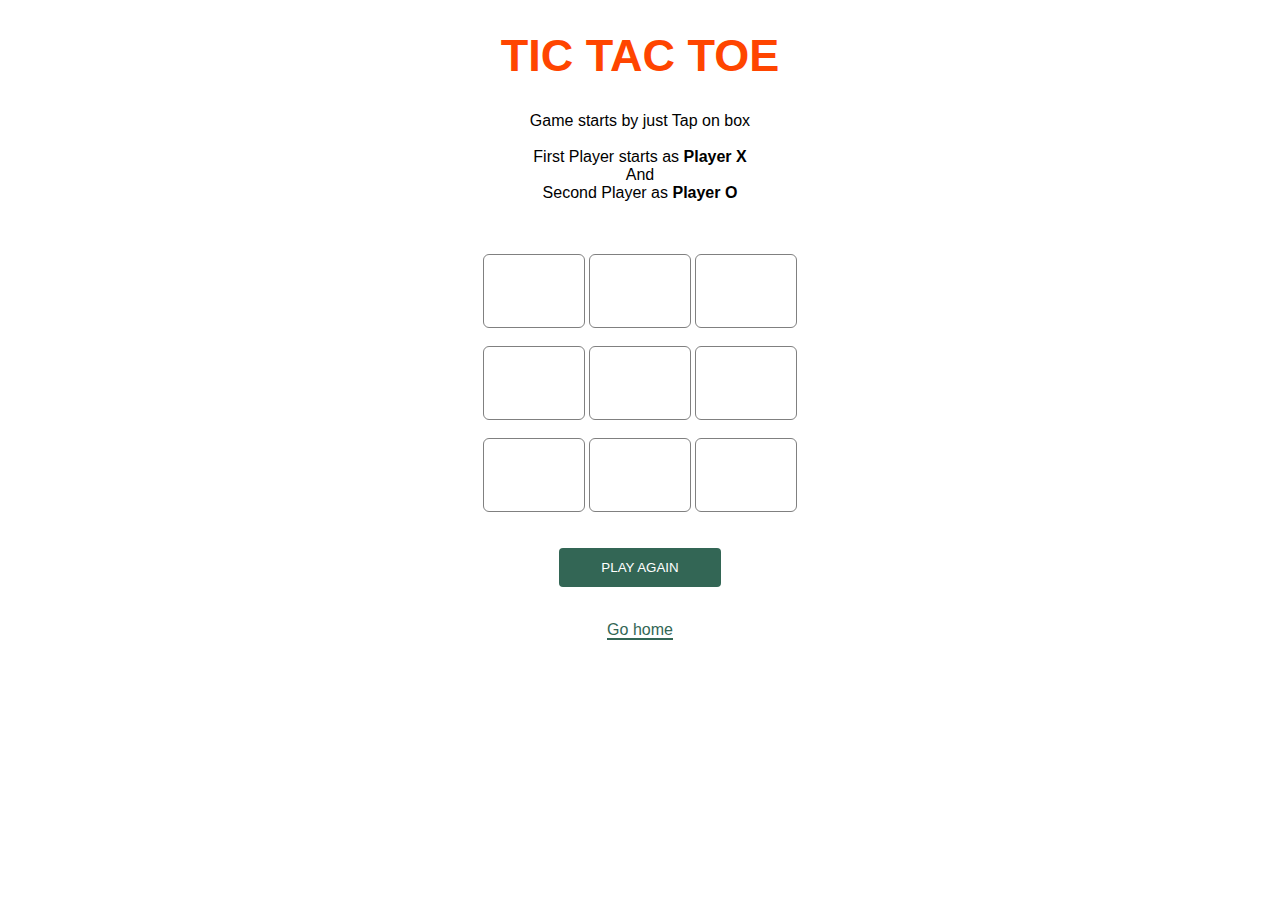
<file: tictactoe.html>
<!DOCTYPE html>

<head>
  <meta name="viewport" content="width=device-width, initial-scale=1.0">

</head>

<body oncontextmenu="window.location.replace(window.location);event.preventDefault()">
  <div id="main">
    <h1>TIC TAC TOE</h1>

    <!-- Game Instructions -->
    <p id="ins">Game starts by just Tap on
      box<br><br>First Player starts as
      <b>Player X</b><br>And<br>Second
      Player as <b>Player O</b>
    </p>




    <br><br>
    <!-- 3*3 grid of Boxes -->
    <input type="text" id="b1" onclick="myfunc_3(); myfunc();" readonly>

    <input type="text" id="b2" onclick="myfunc_4(); myfunc();" readonly>

    <input type="text" id="b3" onclick="myfunc_5(); myfunc();" readonly>
    <br><br>

    <input type="text" id="b4" onclick="myfunc_6(); myfunc();" readonly>

    <input type="text" id="b5" onclick="myfunc_7(); myfunc();" readonly>

    <input type="text" id="b6" onclick="myfunc_8(); myfunc();" readonly>
    <br><br>

    <input type="text" id="b7" onclick="myfunc_9(); myfunc();" readonly>

    <input type="text" id="b8" onclick="myfunc_10();myfunc();" readonly>

    <input type="text" id="b9" onclick="myfunc_11();myfunc();" readonly>

    <!-- Grid end here  -->
    <br><br><br>
    <!-- Button to reset game -->
    <button id="but" onclick="myfunc_2()">
      PLAY AGAIN
    </button>

    <br><br>
    <!-- Space to show player turn -->
    <p id="print"></p>




  </div>
  <a href="index.html">Go home</a>
</body>

</html>

<style>
  /* CSS Code */
  /* Heading */
  h1 {
    color: orangered;
    font-size: 45px;
  }

  /* 3*3 Grid */
  #b1,
  #b2,
  #b3,
  #b4,
  #b5,
  #b6,
  #b7,
  #b8,
  #b9 {
    width: 80px;
    height: 52px;
    margin: auto;
    border: 1px solid gray;
    border-radius: 6px;
    font-size: 30px;
    text-align: center;
    cursor: pointer;
  }

  /* Reset Button */
  body {
    text-align: center;
    font-family: Arial, Helvetica, sans-serif;
    transition: 0.4s;
  }

  /* Chat box styling */
  .chat-box {
    height: 500px;
    width: 400px;
    margin: auto;
    background-color: #f2f2f2;
    border-radius: 10px;
    padding: 20px;
    overflow-y: auto;
  }

  /* Message bubble styling */
  .message {
    width: 250px;
    margin-bottom: 10px;
    padding: 10px 15px;
    border-radius: 15px;
    font-size: 16px;
    line-height: 1.4;
    overflow-wrap: break-word;
    word-wrap: break-word;
    word-break: break-word;
  }

  /* Styling for user messages */
  .message-user {
    background-color: lightgreen;
    float: right;
    border-bottom-right-radius: 0px;
  }

  /* Styling for other messages */
  .message-other {
    background-color: white;
    float: left;
    border-bottom-left-radius: 0px;
  }

  /* Styling for message timestamp */
  .timestamp {
    font-size: 12px;
    color: #666;
    margin-left: 5px;
  }

  @import url('https://fonts.googleapis.com/css2?family=Poppins');

  body {
    text-align: center;
    font-family: "Poppins", "IBM Plex Sans", sans-serif;
  }

  .theme {
    color: #336655;
  }

  nav {
    display: flex;
    background: rgb(51, 102, 85, 0.7);
    backdrop-filter: blur(8px);
    position: fixed;
    width: 100%;
    padding: 10px;
  }

  nav span {
    flex: 1;
  }

  input {
    padding: 10px;
    width: 200px;
    outline: none;
    background: white;
    border: #d4d4d4 2px solid;
    border-radius: 4px;
    transition: 0.3s;
  }

  input:focus {
    border: lightgreen 2px solid;
  }

  button {
    padding: 10px 40px;
    outline: none;
    cursor: pointer;
    border: transparent 2px solid;
    border-radius: 4px;
    transition: 0.3s;
    background: #336655;
    color: white;
  }

  button:hover {
    background: #2c584a;
  }

  button:active {
    border: lightgreen 2px solid;
  }

  @keyframes spin {
    0% {
      transform: rotate(0deg);
    }

    100% {
      transform: rotate(360deg);
    }
  }

  .load {
    border: 2px solid currentcolor;
    border-radius: 10px;
    border-top: 2px solid transparent;
    width: 14px;
    height: 14px;
    -webkit-animation: spin 1s linear infinite;
    /* Safari */
    animation: spin 1s linear infinite;
    margin: auto;
  }

  .profile {
    background: black;
    color: white;
  }

  ul {
    list-style: "➡️";
    margin: auto;
    width: 60%;
  }

  .bold {
    font-weight: 800;
    text-shadow: 4px 4px 4px lightblue;
  }

  .blink {
    animation: onoff 1s infinite;
    font-size: 35px;
    font-weight: 100;
  }

  @keyframes onoff {
    50% {
      opacity: 0;
    }
  }

  a {
    color: #336655;
    text-decoration: none;
    border-bottom: 2px #336655 solid;
    transition: 0.3s;
  }

  a:hover {
    color: black;
  }

  a:active {
    border-bottom: 2px black solid;
  }

  /* width */
  ::-webkit-scrollbar {
    width: 10px;
  }

  /* Track */
  ::-webkit-scrollbar-track {
    background: transparent;
  }

  /* Handle */
  ::-webkit-scrollbar-thumb {
    background: skyblue;
    border-radius: 10px;
  }

  /* Handle on hover */
  ::-webkit-scrollbar-thumb:hover {
    background: lime;
  }

  ::-webkit-scrollbar-thumb:active {
    background: orange;
  }

  ::selection {
    background: black;
    color: white;
  }

  .dark-mode {
    background-color: #222;
    color: white;
  }

  .dark-mode .chat-box {
    background: #333;
  }

  .dark-mode .message-user {
    background: #3a5f3a;
    color: white;
  }

  .dark-mode .timestamp {
    font-size: 12px;
    color: #888;
    margin-left: 5px;
  }

  .dark-mode .message-other {
    background: #222;
    color: white;
  }

  .dark-mode a:hover {
    color: white;
  }

  .dark-mode a:active {
    border-bottom: white 2px solid;
  }
</style>
<script>
  // Function called whenever user tab on any box
  function myfunc() {

    // Setting DOM to all boxes or input field
    var b1, b2, b3, b4, b5, b6, b7, b8, b9;
    b1 = document.getElementById("b1").value;
    b2 = document.getElementById("b2").value;
    b3 = document.getElementById("b3").value;
    b4 = document.getElementById("b4").value;
    b5 = document.getElementById("b5").value;
    b6 = document.getElementById("b6").value;
    b7 = document.getElementById("b7").value;
    b8 = document.getElementById("b8").value;
    b9 = document.getElementById("b9").value;

    // Checking if Player X won or not and after
    // that disabled all the other fields
    if ((b1 == 'x' || b1 == 'X') && (b2 == 'x' ||
      b2 == 'X') && (b3 == 'x' || b3 == 'X')) {
      document.getElementById('print')
        .innerHTML = "Player X won";
      document.getElementById("b4").disabled = true;
      document.getElementById("b5").disabled = true;
      document.getElementById("b6").disabled = true;
      document.getElementById("b7").disabled = true;
      document.getElementById("b8").disabled = true;
      document.getElementById("b9").disabled = true;
      window.alert('Player X won');
    }
    else if ((b1 == 'x' || b1 == 'X') && (b4 == 'x' ||
      b4 == 'X') && (b7 == 'x' || b7 == 'X')) {
      document.getElementById('print')
        .innerHTML = "Player X won";
      document.getElementById("b2").disabled = true;
      document.getElementById("b3").disabled = true;
      document.getElementById("b5").disabled = true;
      document.getElementById("b6").disabled = true;
      document.getElementById("b8").disabled = true;
      document.getElementById("b9").disabled = true;

      window.alert('Player X won');
    }
    else if ((b7 == 'x' || b7 == 'X') && (b8 == 'x' ||
      b8 == 'X') && (b9 == 'x' || b9 == 'X')) {
      document.getElementById('print')
        .innerHTML = "Player X won";
      document.getElementById("b1").disabled = true;
      document.getElementById("b2").disabled = true;
      document.getElementById("b3").disabled = true;
      document.getElementById("b4").disabled = true;
      document.getElementById("b5").disabled = true;
      document.getElementById("b6").disabled = true;
      window.alert('Player X won');
    }
    else if ((b3 == 'x' || b3 == 'X') && (b6 == 'x' ||
      b6 == 'X') && (b9 == 'x' || b9 == 'X')) {
      document.getElementById('print')
        .innerHTML = "Player X won";
      document.getElementById("b1").disabled = true;
      document.getElementById("b2").disabled = true;
      document.getElementById("b4").disabled = true;
      document.getElementById("b5").disabled = true;
      document.getElementById("b7").disabled = true;
      document.getElementById("b8").disabled = true;
      window.alert('Player X won');
    }
    else if ((b1 == 'x' || b1 == 'X') && (b5 == 'x' ||
      b5 == 'X') && (b9 == 'x' || b9 == 'X')) {
      document.getElementById('print')
        .innerHTML = "Player X won";
      document.getElementById("b2").disabled = true;
      document.getElementById("b3").disabled = true;
      document.getElementById("b4").disabled = true;
      document.getElementById("b6").disabled = true;
      document.getElementById("b7").disabled = true;
      document.getElementById("b8").disabled = true;
      window.alert('Player X won');
    }
    else if ((b3 == 'x' || b3 == 'X') && (b5 == 'x' ||
      b5 == 'X') && (b7 == 'x' || b7 == 'X')) {
      document.getElementById('print')
        .innerHTML = "Player X won";
      document.getElementById("b1").disabled = true;
      document.getElementById("b2").disabled = true;
      document.getElementById("b4").disabled = true;
      document.getElementById("b6").disabled = true;
      document.getElementById("b8").disabled = true;
      document.getElementById("b9").disabled = true;
      window.alert('Player X won');
    }
    else if ((b2 == 'x' || b2 == 'X') && (b5 == 'x' ||
      b5 == 'X') && (b8 == 'x' || b8 == 'X')) {
      document.getElementById('print')
        .innerHTML = "Player X won";
      document.getElementById("b1").disabled = true;
      document.getElementById("b3").disabled = true;
      document.getElementById("b4").disabled = true;
      document.getElementById("b6").disabled = true;
      document.getElementById("b7").disabled = true;
      document.getElementById("b9").disabled = true;
      window.alert('Player X won');
    }
    else if ((b4 == 'x' || b4 == 'X') && (b5 == 'x' ||
      b5 == 'X') && (b6 == 'x' || b6 == 'X')) {
      document.getElementById('print')
        .innerHTML = "Player X won";
      document.getElementById("b1").disabled = true;
      document.getElementById("b2").disabled = true;
      document.getElementById("b3").disabled = true;
      document.getElementById("b7").disabled = true;
      document.getElementById("b8").disabled = true;
      document.getElementById("b9").disabled = true;
      window.alert('Player X won');
    }

    // Checking of Player X finish
    // Checking for Player 0 starts, Is player 0 won or
    // not and after that disabled all the other fields
    else if ((b1 == 'O' || b1 == 'O') && (b2 == 'O' ||
      b2 == 'O') && (b3 == 'O' || b3 == 'O')) {
      document.getElementById('print')
        .innerHTML = "Player 0 won";
      document.getElementById("b4").disabled = true;
      document.getElementById("b5").disabled = true;
      document.getElementById("b6").disabled = true;
      document.getElementById("b7").disabled = true;
      document.getElementById("b8").disabled = true;
      document.getElementById("b9").disabled = true;
      window.alert('Player 0 won');
    }
    else if ((b1 == 'O' || b1 == 'O') && (b4 == 'O' ||
      b4 == 'O') && (b7 == 'O' || b7 == 'O')) {
      document.getElementById('print')
        .innerHTML = "Player 0 won";
      document.getElementById("b2").disabled = true;
      document.getElementById("b3").disabled = true;
      document.getElementById("b5").disabled = true;
      document.getElementById("b6").disabled = true;
      document.getElementById("b8").disabled = true;
      document.getElementById("b9").disabled = true;
      window.alert('Player 0 won');
    }
    else if ((b7 == 'O' || b7 == 'O') && (b8 == 'O' ||
      b8 == 'O') && (b9 == 'O' || b9 == 'O')) {
      document.getElementById('print')
        .innerHTML = "Player 0 won";
      document.getElementById("b1").disabled = true;
      document.getElementById("b2").disabled = true;
      document.getElementById("b3").disabled = true;
      document.getElementById("b4").disabled = true;
      document.getElementById("b5").disabled = true;
      document.getElementById("b6").disabled = true;
      window.alert('Player 0 won');
    }
    else if ((b3 == 'O' || b3 == 'O') && (b6 == 'O' ||
      b6 == 'O') && (b9 == 'O' || b9 == 'O')) {
      document.getElementById('print')
        .innerHTML = "Player 0 won";
      document.getElementById("b1").disabled = true;
      document.getElementById("b2").disabled = true;
      document.getElementById("b4").disabled = true;
      document.getElementById("b5").disabled = true;
      document.getElementById("b7").disabled = true;
      document.getElementById("b8").disabled = true;
      window.alert('Player 0 won');
    }
    else if ((b1 == 'O' || b1 == 'O') && (b5 == 'O' ||
      b5 == 'O') && (b9 == '0' || b9 == '0')) {
      document.getElementById('print')
        .innerHTML = "Player 0 won";
      document.getElementById("b2").disabled = true;
      document.getElementById("b3").disabled = true;
      document.getElementById("b4").disabled = true;
      document.getElementById("b6").disabled = true;
      document.getElementById("b7").disabled = true;
      document.getElementById("b8").disabled = true;
      window.alert('Player 0 won');
    }
    else if ((b3 == '0' || b3 == '0') && (b5 == '0' ||
      b5 == '0') && (b7 == '0' || b7 == '0')) {
      document.getElementById('print')
        .innerHTML = "Player 0 won";
      document.getElementById("b1").disabled = true;
      document.getElementById("b2").disabled = true;
      document.getElementById("b4").disabled = true;
      document.getElementById("b6").disabled = true;
      document.getElementById("b8").disabled = true;
      document.getElementById("b9").disabled = true;
      window.alert('Player 0 won');
    }
    else if ((b2 == '0' || b2 == '0') && (b5 == '0' ||
      b5 == '0') && (b8 == '0' || b8 == '0')) {
      document.getElementById('print')
        .innerHTML = "Player 0 won";
      document.getElementById("b1").disabled = true;
      document.getElementById("b3").disabled = true;
      document.getElementById("b4").disabled = true;
      document.getElementById("b6").disabled = true;
      document.getElementById("b7").disabled = true;
      document.getElementById("b9").disabled = true;
      window.alert('Player 0 won');
    }
    else if ((b4 == '0' || b4 == '0') && (b5 == '0' ||
      b5 == '0') && (b6 == '0' || b6 == '0')) {
      document.getElementById('print')
        .innerHTML = "Player 0 won";
      document.getElementById("b1").disabled = true;
      document.getElementById("b2").disabled = true;
      document.getElementById("b3").disabled = true;
      document.getElementById("b7").disabled = true;
      document.getElementById("b8").disabled = true;
      document.getElementById("b9").disabled = true;
      window.alert('Player 0 won');
    }

    // Checking of Player 0 finish
    // Here, Checking about Tie
    else if ((b1 == 'X' || b1 == '0') && (b2 == 'X'
      || b2 == '0') && (b3 == 'X' || b3 == '0') &&
      (b4 == 'X' || b4 == '0') && (b5 == 'X' ||
        b5 == '0') && (b6 == 'X' || b6 == '0') &&
      (b7 == 'X' || b7 == '0') && (b8 == 'X' ||
        b8 == '0') && (b9 == 'X' || b9 == '0')) {
      document.getElementById('print')
        .innerHTML = "Match Tie";
      window.alert('Match Tie');
    }
    else {

      // Here, Printing Result
      if (flag == 1) {
        document.getElementById('print')
          .innerHTML = "Player X Turn";
      }
      else {
        document.getElementById('print')
          .innerHTML = "Player 0 Turn";
      }
    }
  }

  // Function to reset game
  function myfunc_2() {
    location.reload();
    document.getElementById('b1').value = '';
    document.getElementById("b2").value = '';
    document.getElementById("b3").value = '';
    document.getElementById("b4").value = '';
    document.getElementById("b5").value = '';
    document.getElementById("b6").value = '';
    document.getElementById("b7").value = '';
    document.getElementById("b8").value = '';
    document.getElementById("b9").value = '';

  }

  // Here onwards, functions check turn of the player
  // and put accordingly value X or 0
  flag = 1;
  function myfunc_3() {
    if (flag == 1) {
      document.getElementById("b1").value = "X";
      document.getElementById("b1").disabled = true;
      flag = 0;
    }
    else {
      document.getElementById("b1").value = "O";
      document.getElementById("b1").disabled = true;
      flag = 1;
    }
  }

  function myfunc_4() {
    if (flag == 1) {
      document.getElementById("b2").value = "X";
      document.getElementById("b2").disabled = true;
      flag = 0;
    }
    else {
      document.getElementById("b2").value = "O";
      document.getElementById("b2").disabled = true;
      flag = 1;
    }
  }

  function myfunc_5() {
    if (flag == 1) {
      document.getElementById("b3").value = "X";
      document.getElementById("b3").disabled = true;
      flag = 0;
    }
    else {
      document.getElementById("b3").value = "O";
      document.getElementById("b3").disabled = true;
      flag = 1;
    }
  }

  function myfunc_6() {
    if (flag == 1) {
      document.getElementById("b4").value = "X";
      document.getElementById("b4").disabled = true;
      flag = 0;
    }
    else {
      document.getElementById("b4").value = "O";
      document.getElementById("b4").disabled = true;
      flag = 1;
    }
  }

  function myfunc_7() {
    if (flag == 1) {
      document.getElementById("b5").value = "X";
      document.getElementById("b5").disabled = true;
      flag = 0;
    }
    else {
      document.getElementById("b5").value = "O";
      document.getElementById("b5").disabled = true;
      flag = 1;
    }
  }

  function myfunc_8() {
    if (flag == 1) {
      document.getElementById("b6").value = "X";
      document.getElementById("b6").disabled = true;
      flag = 0;
    }
    else {
      document.getElementById("b6").value = "O";
      document.getElementById("b6").disabled = true;
      flag = 1;
    }
  }

  function myfunc_9() {
    if (flag == 1) {
      document.getElementById("b7").value = "X";
      document.getElementById("b7").disabled = true;
      flag = 0;
    }
    else {
      document.getElementById("b7").value = "O";
      document.getElementById("b7").disabled = true;
      flag = 1;
    }
  }

  function myfunc_10() {
    if (flag == 1) {
      document.getElementById("b8").value = "X";
      document.getElementById("b8").disabled = true;
      flag = 0;
    }
    else {
      document.getElementById("b8").value = "O";
      document.getElementById("b8").disabled = true;
      flag = 1;
    }
  }

  function myfunc_11() {
    if (flag == 1) {
      document.getElementById("b9").value = "X";
      document.getElementById("b9").disabled = true;
      flag = 0;
    }
    else {
      document.getElementById("b9").value = "O";
      document.getElementById("b9").disabled = true;
      flag = 1;
    }
  }
</script>
</file>
